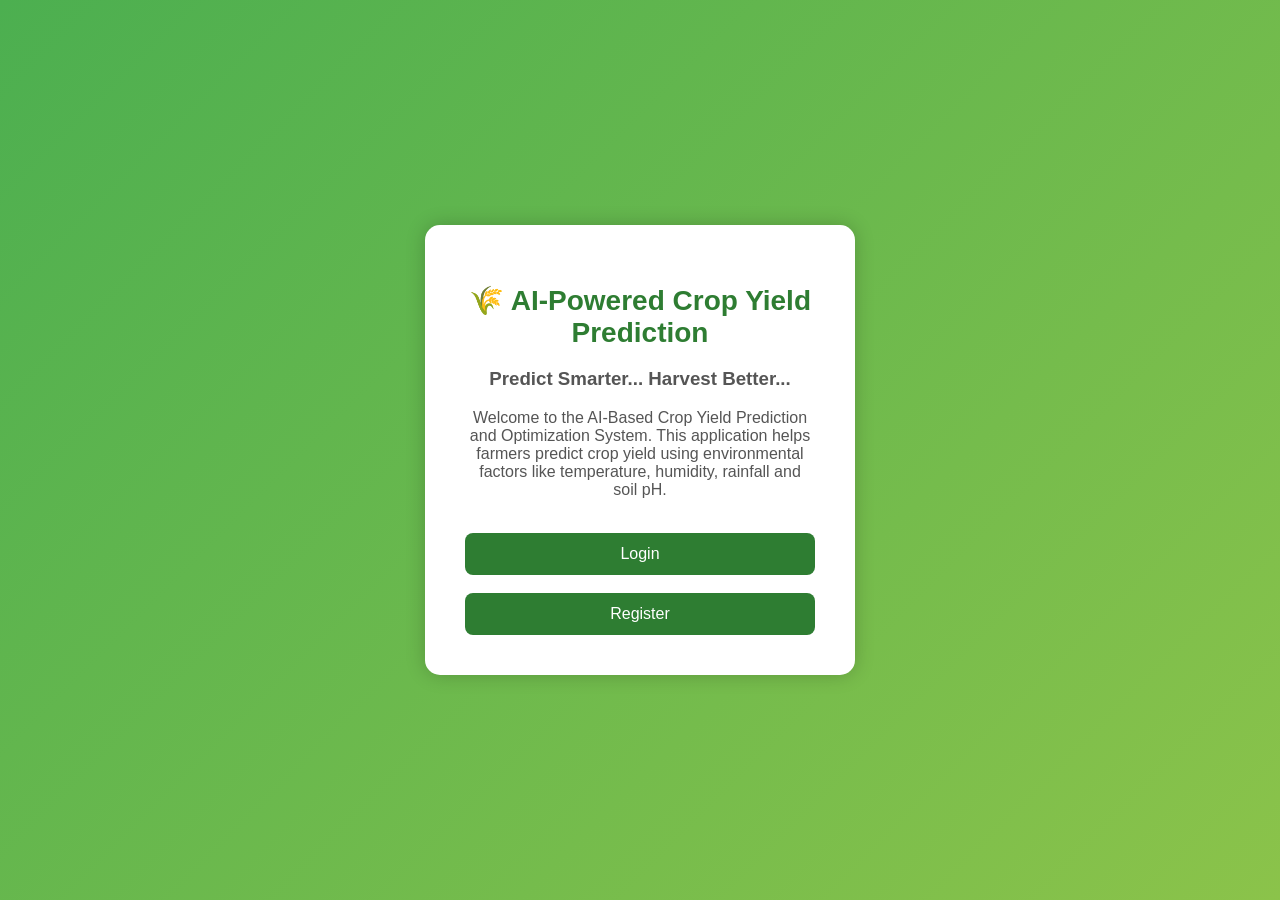
<file: AI-Crop-Yield-Prediction/Frontend/index.html>
<!DOCTYPE html>
<html lang="en">
<head>
    <meta charset="UTF-8">
    <meta name="viewport" content="width=device-width, initial-scale=1.0">
    <title>AI Crop Yield Prediction</title>

    <link rel="stylesheet" href="css/style.css">
</head>

<body>

<div class="login-container">

    <h1>🌾 AI-Powered Crop Yield Prediction</h1>

    <h3>Predict Smarter... Harvest Better...</h3>

    <p>
        Welcome to the AI-Based Crop Yield Prediction and Optimization System.
        This application helps farmers predict crop yield using environmental
        factors like temperature, humidity, rainfall and soil pH.
    </p>

    <br>

    <button onclick="location.href='login.html'">
        Login
    </button>

    <br><br>

    <button onclick="location.href='register.html'">
        Register
    </button>

</div>

</body>
</html>
</file>
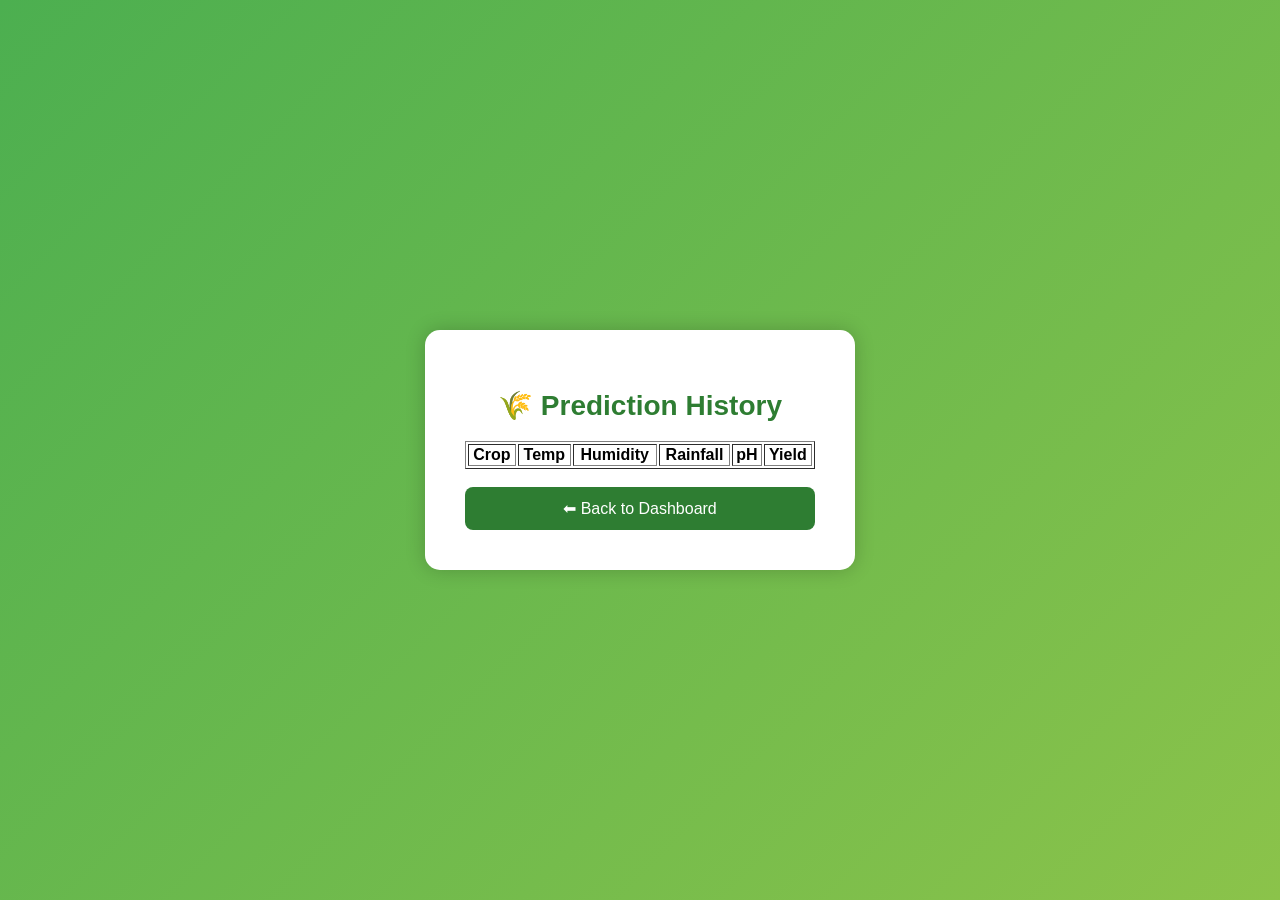
<file: AI-Crop-Yield-Prediction/Frontend/history.html>
<!DOCTYPE html>
<html lang="en">
<head>
<meta charset="UTF-8">
<meta name="viewport" content="width=device-width, initial-scale=1.0">
<title>Prediction History</title>
<link rel="stylesheet" href="css/style.css">
</head>

<body>

<div class="login-container">

<h1>🌾 Prediction History</h1>

<table border="1" width="100%">
<tr>
<th>Crop</th>
<th>Temp</th>
<th>Humidity</th>
<th>Rainfall</th>
<th>pH</th>
<th>Yield</th>
</tr>

<tbody id="historyBody">
</tbody>

</table>

<br>

<button onclick="location.href='/dashboard'">
⬅ Back to Dashboard
</button>

</div>

<script>

let data = JSON.parse(localStorage.getItem("predictionHistory")) || [];

let rows = "";

data.forEach(item => {
    rows += `
    <tr>
        <td>${item.crop}</td>
        <td>${item.temp}</td>
        <td>${item.humidity}</td>
        <td>${item.rainfall}</td>
        <td>${item.ph}</td>
        <td>${item.yield} Tons/Hectare</td>
    </tr>`;
});

document.getElementById("historyBody").innerHTML = rows;

</script>

</body>
</html>
</file>
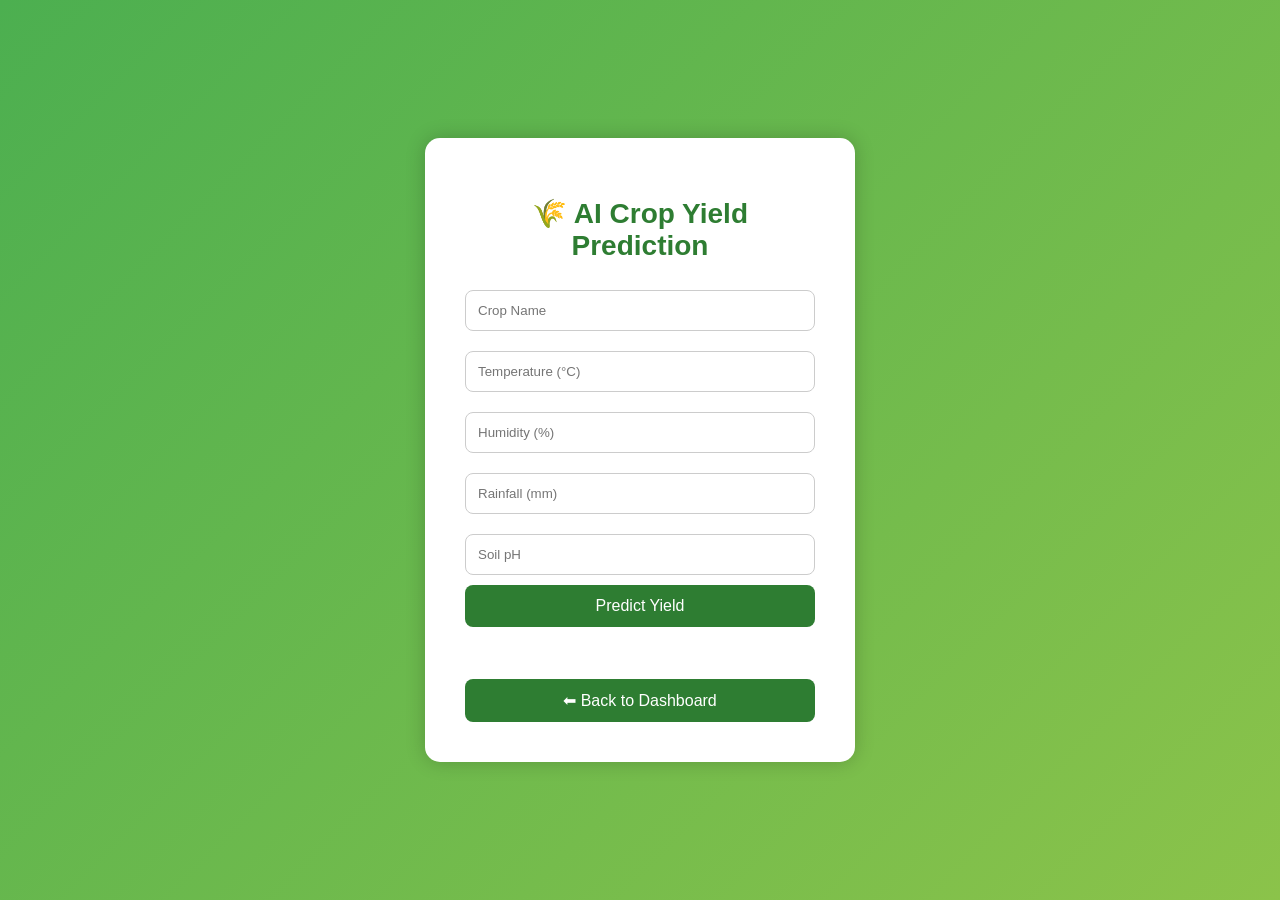
<file: AI-Crop-Yield-Prediction/Frontend/prediction.html>
<!DOCTYPE html>
<html lang="en">
<head>
    <meta charset="UTF-8">
    <meta name="viewport" content="width=device-width, initial-scale=1.0">
    <title>AI Crop Yield Prediction</title>
    <link rel="stylesheet" href="css/style.css">
</head>

<body>

<div class="login-container">

    <h1>🌾 AI Crop Yield Prediction</h1>

    <input type="text" id="crop" placeholder="Crop Name">

    <input type="number" id="temp" placeholder="Temperature (°C)">

    <input type="number" id="humidity" placeholder="Humidity (%)">

    <input type="number" id="rainfall" placeholder="Rainfall (mm)">

    <input type="number" id="ph" placeholder="Soil pH">

    <button onclick="predictYield()">Predict Yield</button>

    <br><br>

    <p id="result"></p>

    <br>

    <button onclick="location.href='/dashboard'">
        ⬅ Back to Dashboard
    </button>

</div>

<script>

async function predictYield(){

    let crop=document.getElementById("crop").value;
    let temp=document.getElementById("temp").value;
    let humidity=document.getElementById("humidity").value;
    let rainfall=document.getElementById("rainfall").value;
    let ph=document.getElementById("ph").value;

    if(crop=="" || temp=="" || humidity=="" || rainfall=="" || ph==""){
        alert("Please fill all the fields.");
        return;
    }

    try{

        const response = await fetch("/predict",{
            method:"POST",
            headers:{
                "Content-Type":"application/json"
            },
            body:JSON.stringify({
                crop:crop,
                temp:temp,
                humidity:humidity,
                rainfall:rainfall,
                ph:ph
            })
        });

        const data = await response.json();
        let history = JSON.parse(localStorage.getItem("predictionHistory")) || [];

history.push({
    crop: crop,
    temp: temp,
    humidity: humidity,
    rainfall: rainfall,
    ph: ph,
    yield: data.yield
});

localStorage.setItem("predictionHistory", JSON.stringify(history));

        document.getElementById("result").innerHTML=
        "<h3>🌱 Prediction Result</h3>"+
        "<b>Crop:</b> "+data.crop+"<br><br>"+
        "<b>Estimated Yield:</b> "+data.yield+" Tons/Hectare<br><br>"+
        "<b>"+data.message+"</b>";

    }
    catch(error){
        alert("Backend is not running!");
    }

}

</script>

</body>
</html>
</file>
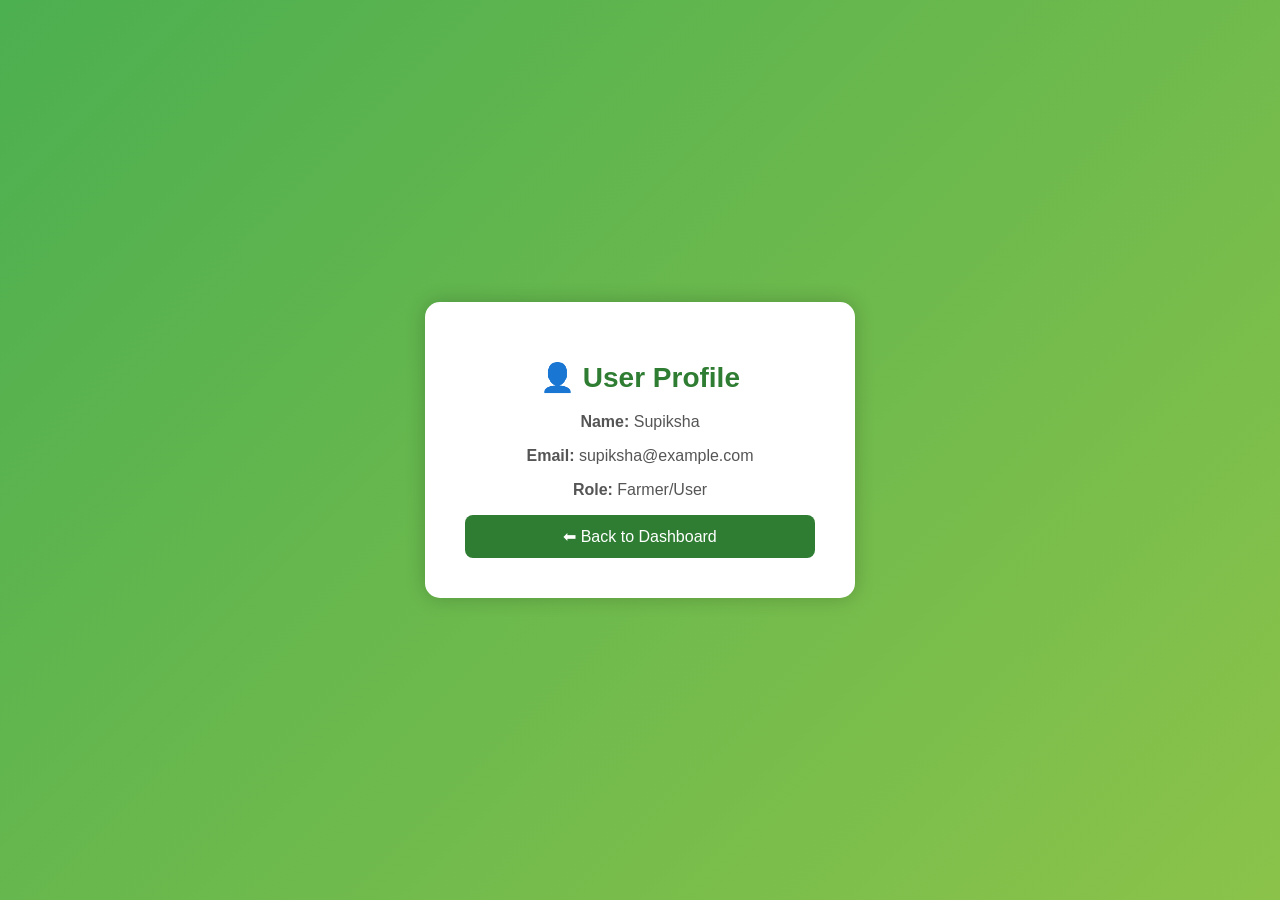
<file: AI-Crop-Yield-Prediction/Frontend/profile.html>
<!DOCTYPE html>
<html lang="en">
<head>
    <meta charset="UTF-8">
    <meta name="viewport" content="width=device-width, initial-scale=1.0">
    <title>Profile</title>
    <link rel="stylesheet" href="css/style.css">
</head>
<body>

<div class="login-container">

    <h1>👤 User Profile</h1>

    <p><strong>Name:</strong> Supiksha</p>

    <p><strong>Email:</strong> supiksha@example.com</p>

    <p><strong>Role:</strong> Farmer/User</p>

    <button onclick="location.href='/dashboard'">
     ⬅ Back to Dashboard
    </button>

</div>

</body>
</html>
</file>
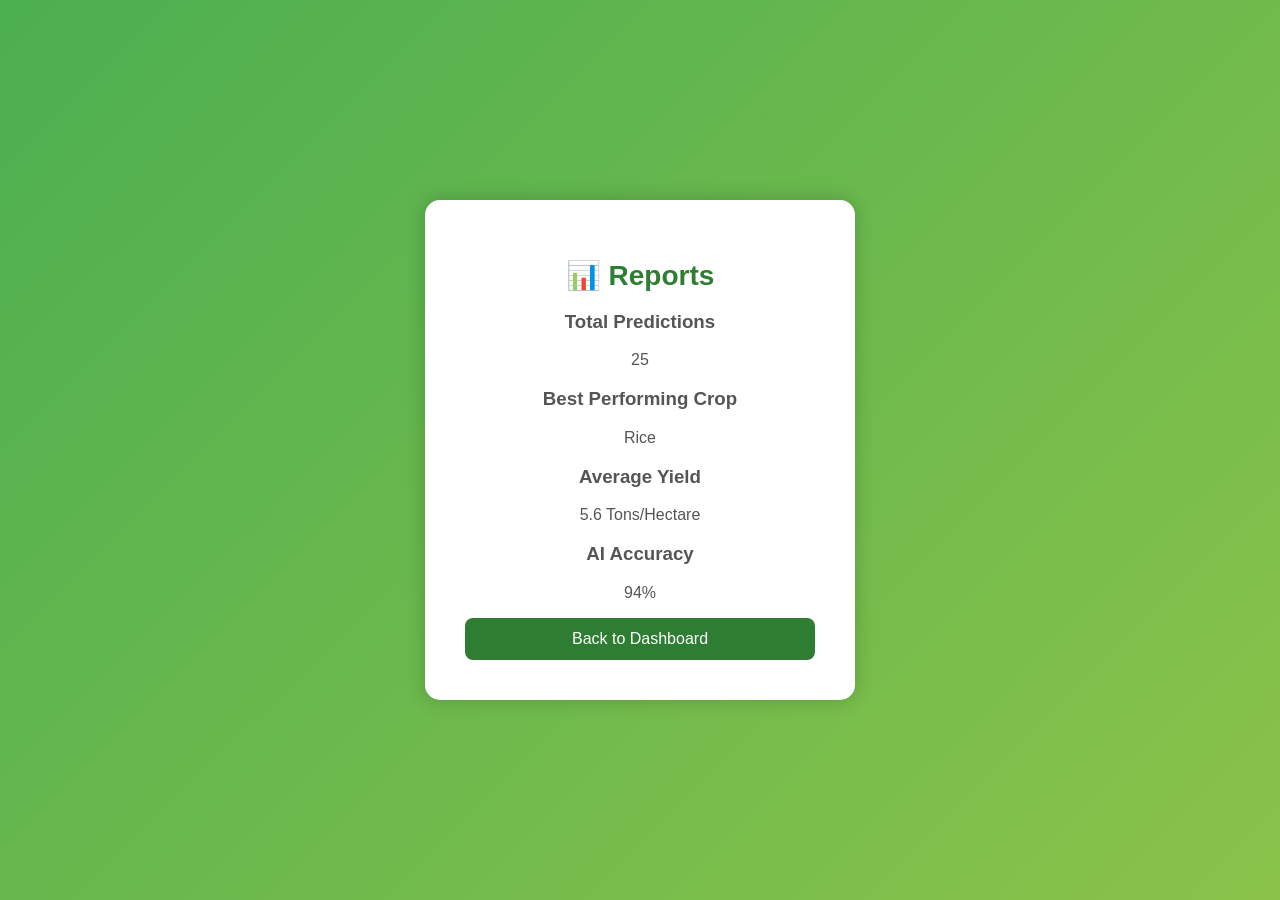
<file: AI-Crop-Yield-Prediction/Frontend/reports.html>
<!DOCTYPE html>
<html lang="en">
<head>
    <meta charset="UTF-8">
    <meta name="viewport" content="width=device-width, initial-scale=1.0">
    <title>Reports</title>
    <link rel="stylesheet" href="css/style.css">
</head>
<body>

<div class="login-container">

    <h1>📊 Reports</h1>

    <h3>Total Predictions</h3>
    <p>25</p>

    <h3>Best Performing Crop</h3>
    <p>Rice</p>

    <h3>Average Yield</h3>
    <p>5.6 Tons/Hectare</p>

    <h3>AI Accuracy</h3>
    <p>94%</p>

    <button onclick="location.href='/dashboard'">
    Back to Dashboard
    </button>

</div>

</body>
</html>
</file>
<file: AI-Crop-Yield-Prediction/Frontend/css/style.css>
body{
    margin:0;
    padding:0;
    font-family:Arial, sans-serif;
    background:linear-gradient(135deg,#4CAF50,#8BC34A);
    display:flex;
    justify-content:center;
    align-items:center;
    height:100vh;
}

.login-container{
    background:white;
    padding:40px;
    border-radius:15px;
    width:350px;
    text-align:center;
    box-shadow:0 0 20px rgba(0,0,0,0.2);
}

h1{
    color:#2E7D32;
    font-size:28px;
}

h3{
    color:#555;
}

input{
    width:100%;
    padding:12px;
    margin:10px 0;
    border:1px solid #ccc;
    border-radius:8px;
    box-sizing:border-box;
}

button{
    width:100%;
    padding:12px;
    background:#2E7D32;
    color:white;
    border:none;
    border-radius:8px;
    font-size:16px;
    cursor:pointer;
}

button:hover{
    background:#1B5E20;
}

a{
    color:#2E7D32;
    text-decoration:none;
    font-weight:bold;
}

p{
    color:#555;
}
</file>
